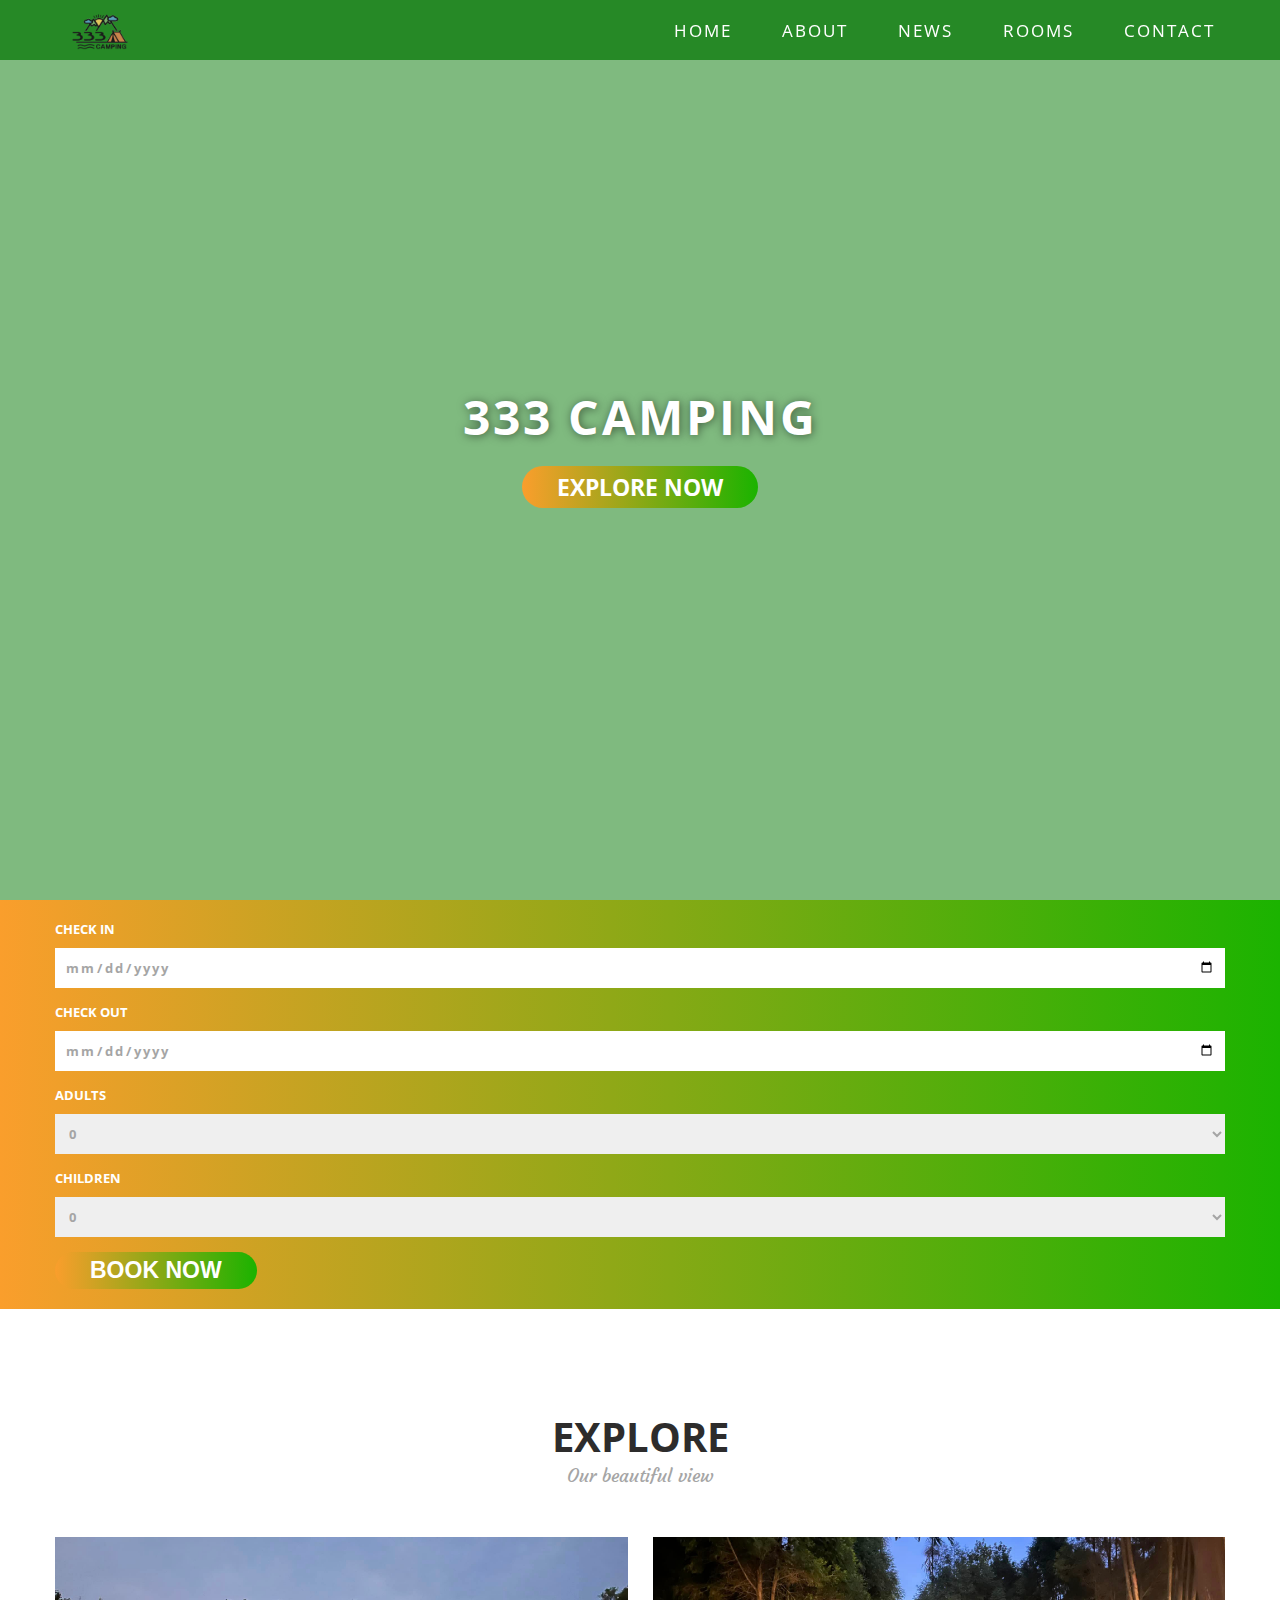
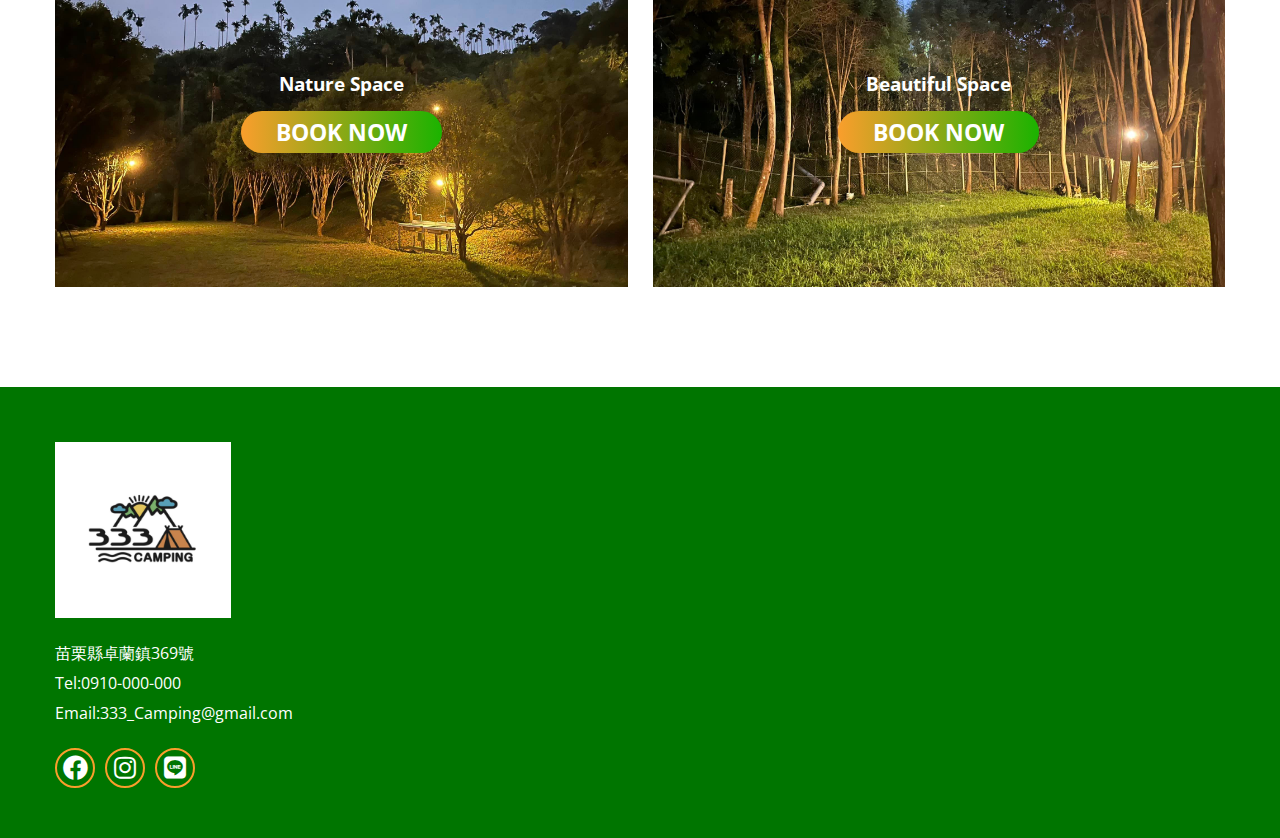
<file: index.html>
<!DOCTYPE html>
<html>
    <head>
        <meta charset="utf-8">
        <title>333_Camp_Website</title>
        <meta name="viewport" content="width=device-width, user-scalable=no,initial-scale=1.0, maximum-scale=1.0,minimum-scale=1.0">
        <link rel="stylesheet" href="https://cdnjs.cloudflare.com/ajax/libs/font-awesome/5.13.0/css/all.min.css">
        <link rel="stylesheet" href="main.css">
        <link rel = "icon" href = "images/Logo_noback.png" type="image/png">
    </head>
    <body>
        <header class = "header">
            <div class = "container">
                <nav class = "nav">
                    <a href="index.html" class = "logo">
                        <img src = "images/Logo_noback.png" alt="">
                    </a>
                    <div class = "hamburger-menu">
                        <i class = "fas fa-bars"></i>
                        <i class = "fas fa-times"></i>
                    </div>
                    <ul class = "nav-list">
                        <li class = "nav-item">
                            <a href = "index.html" class = "nav-link">Home</a>
                        </li>
                        <li class = "nav-item">
                            <a href = "#" class = "nav-link">About</a>
                        </li>
                        <li class = "nav-item">
                            <a href = "#" class = "nav-link">News</a>
                        </li>
                        <li class = "nav-item">
                            <a href = "#" class = "nav-link">Rooms</a>
                        </li>
                        <li class = "nav-item">
                            <a href = "#" class = "nav-link">Contact</a>
                        </li>
                    </ul>
                </nav>
            </div>
        </header>

        <main>
            <div class="hero">
                <div class = "container">
                    <div class = "main-heading">
                        <h1 class = "title">333 Camping</h1>
                        <!-- <h2 class = "subtitle"></h2> -->
                    </div>
                    <a href="#" class="btn btn-gradient">Explore now</a>
                </div>
            </div>

            <section class="booking">
                <div class="container">
                    <form action="" class="book-form">
                        <div class="input-group">
                            <label for="check-in" class="input-label">Check in</label>
                            <input type="date" class="input" id="check-in">
                        </div>
                        <div class="input-group">
                            <label for="check-out" class="input-label">Check out</label>
                            <input type="date" class="input" id="check-out">
                        </div>
                        <div class="input-group">
                            <label for="adults" class="input-label">Adults</label>
                            <select class="options" id="adults">
                                <option value="0">0</option>
                                <option value="0">1</option>
                                <option value="0">2</option>
                                <option value="0">3</option>
                                <option value="0">4</option>
                                <option value="0">5</option>
                            </select>
                        </div>
                        <div class="input-group">
                            <label for="children" class="input-label">Children</label>
                            <select class="options" id="children">
                                <option value="0">0</option>
                                <option value="0">1</option>
                                <option value="0">2</option>
                                <option value="0">3</option>
                                <option value="0">4</option>
                                <option value="0">5</option>
                            </select>
                        </div>
                        <button type="button" class="btn btn-gradient">Book now</button>
                    </form>
                </div>
            </section>
            <section class="Envrionment">
                <div class="container">
                    <h5 class="section-head">
                        <span class="heading">Explore</span>
                        <span class="sub-heading">Our beautiful view</span>
                    </h5>
                    <div class = "night">
                        <div class = "night-item light-view">
                            <img src="images/night_1.jpg" alt = "" class = "night-image" width="450" height="400">
                            <h3 class = "view-introduction">Nature Space</h3>
                            <a href = "#" class = "btn btn-gradient">Book now</a>
                        </div>

                        <div class = "night-item light-view">
                            <img src="images/night_2.jpg" alt = "" class = "night-image" width="450" height="400">
                            <h3 class = "view-introduction">Beautiful Space</h3>                      </h3>
                            <a href = "#" class = "btn btn-gradient">Book now</a>
                        </div>
                    </div>
                    
                </div>
            </section>

        </main>

        <footer class = "footer">
            <div class = "container">
                <div class = "footer-content">
                    <div class = "footer-content-brand">
                        <a href = "index.html" class = "logo">
                            <img class = "footer-logo-image" src = "images/Logo.jpg" alt = "333_Camping" >
                        </a>
                        <div class = "information">
                            <p>苗栗縣卓蘭鎮369號
                                <br>Tel:0910-000-000
                                <br>Email:333_Camping@gmail.com
                            </p>
                        </div>
                    </div>
                    <div class = "social-media">
                        <a href="#" class = "small-link"><i class = "fab fa-facebook"></i></a>
                        <a href="#" class = "small-link"><i class = "fab fa-instagram"></i></a>
                        <a href="#" class = "small-link"><i class = "fab fa-line"></i></a>
                    </div>
                </div>
            </div>
        </footer>
        <script src="main.js"></script>
    </body>
</html>
</file>
<file: main.css>
@import url('https://fonts.googleapis.com/css?family=Courgette|Open+Sans:400,800&display=swap');

*,
*::before,
*::after{
    margin: 0;
    padding: 0;
    box-sizing: border-box;
}

:root {
    --transition: all 0.7s ease;
    --dark-color:#2d2c2c;
    --green-solid:#007500;
    --purple-solid:#350a4f;
    --green-transparent:rgba(0,117,0,.7);
    --purple-transparent:rgba(53,10,79,.7);
    --green-transparent-alt:rgba(0,117,0,.5);
    --purple-transparent-alt:rgba(53,10,79,.5);
    --purple-light:#8f50fb;
    --yellow-solid:#fa9e2c;
    /*** color要調 ***/
    --gradient-color:linear-gradient(to right, var(--yellow-solid),rgb(27, 179, 0));
    --gradient-color-alt:linear-gradient(to right, var(--purple-light),var(--yellow-solid));
}


html{
    font-size: 10px;
}

body{
    font-family: 'Open Sans', sans-serif;
    font-size: 1.6rem;
    color: var(--dark-color);
}

a{
    text-decoration: none;
    color: inherit;
}

ul{
    list-style: none;
}

section{
    padding: 2rem 0;
}

.container{
    width: 100%;
    max-width: 120rem;
    padding: 0 1.5rem;
    margin: 0 auto;
}

/*Header styles*/
.header{
    width: 100%;
    height: 6rem;
    display: flex;
    align-items: center;
    position: fixed;
    top: 0;
    left: 0;
    background-color: var(--green-transparent);
    z-index: 999;
}

/* Header styles - nav */
.nav{
    display: flex;
    align-items: center;
    justify-content: space-between;
}

.logo img{
    max-width: 15%;
    position: relative;
    top:5px;
}

.hamburger-menu{
    font-size: 2.6rem;
    color: #fff;
    cursor: pointer;
    position: relative;
    z-index: 1500;
}

.hamburger-menu .fa-times{
    display: none;
}

.menu-open .hamburger-menu .fa-times{
    display: block;
}

.menu-open .hamburger-menu .fa-bars{
    display: none;
}

.nav-list{
    position: fixed;
    top: 0;
    left: 0;
    width: 100%;
    height: 100vh;
    background-color: var(--green-solid);
    display: flex;
    flex-direction: column;
    align-items: center;
    justify-content: center;
    z-index: 1400;
    opacity: 0;
    transform: scale(0);
    transition: opacity .5s;
}

.menu-open .nav-list{
    opacity: 1;
    transform: scale(1);
}

.nav-item:not(:last-child){
    margin-bottom: .5rem;
}

.nav-link{
    display: block;
    color: #fff;
    font-size: 2rem;
    font-weight: bold;
    text-transform: uppercase;
    letter-spacing: 2px;
    padding: 1rem;
}

/*.hero section stytle*/

.hero {
    width: 100%;
    height: 100vh;
    background: url() center no-repeat;
    background-size: cover;
    display: flex;
    align-items: center;
    text-align: center;
    position: relative;
    z-index: 0;
}

.hero::before{
    content: '';
    position: absolute;
    top: 0;
    left: 0;
    width: inherit;
    height: inherit;
    background-color: var(--green-transparent-alt);
    z-index: -1;
}

.main-heading{
    color: #fff;
    line-height: 1;
    text-shadow: 1px 1px 1rem rgba(0, 0, 0, .5);
    margin-bottom: 2.5rem;
}

.title{
    font-size: 4.8rem;
    text-transform: uppercase;
    letter-spacing: 3px;
}

.subtitle{
    font-size: 3rem;
    text-transform: uppercase;
    letter-spacing: 3px;
}

.btn {
    color: #fff;
    font-size: 2.3rem;
    font-weight: bold;
    text-transform: uppercase;
    padding: .5rem 3.5rem;
    border: none;
    border-radius: 10rem;
    display: inline-flex;
    align-items: center;
}

.btn-gradient{
    background-image: var(--gradient-color);
}

.dots{
    font-size: 2.4rem;
    margin-left: .5rem;
    opacity: .75;
}

/* booking section styles */
.booking {
    background-image: var(--gradient-color);
}

.input-group{
    margin-bottom: 1.5rem;
}

.input-label{
    display: block;
    font-size: 1.3rem;
    text-transform: uppercase;
    color: #fff;
    font-weight: bold;
    margin-bottom: 1rem;
}

.input,
.options{
    outline: none;
    border: none;
    width: 100%;
    min-height: 4rem;
    padding: 1rem;
    font-weight: bold;
    color: #a5a5a5;
    letter-spacing: 2px;
    font-family: "Open Sans", sans-serif;
    /*resize: none;*/
}

.form-btn{
    margin-top: 2.5rem;
    cursor: pointer;
}

.btn-green{
    background-color: var(--green-solid);
}


/* Envrionment section styles */
.section-head{
    text-align: center;
    margin-bottom: 5rem;
}

.heading{
    display: block;
    font-size: 4rem;
    text-transform: uppercase;
}

.sub-heading{
    font-size: 1.8rem;
    font-family: 'Courgette', cursive;
    font-weight: 300;
    color: #a5a5a5;
}

.night {
    display: grid;
    grid-template-columns: repeat(auto-fit, minmax(30rem,1fr));
    grid-gap: 2.5rem;
}

.night-item {
    display: flex;
    flex-direction: column;
    align-items: center;
    justify-content: center; 
}

.view-introduction{
    margin-bottom: 15px;
}

.light-view {
    height: 35rem;
    color: #fff;
    padding: 1rem;
    position: relative;
    z-index: 0;
}

.light-view::before {
    content: "";
    position: absolute;
    top: 0;
    left: 0;
    width: 100%;
    height: 100%;
    /* background-color: var(--purple-transparent-alt);*/
    z-index: -1;
}

.night-image{
    width: 100%;
    height: 100%;
    object-fit: cover;
    position: absolute;
    top: 0;
    left: 0;
    z-index: -2;
}

/* footer section styles */
.footer {
    padding: 5rem 0;
    background-color: var(--green-solid);
    color:#fff;
}

.footer-content-brand{
    margin-bottom:2rem;
}

.footer .paragraph{
    color: inherit;
}


.information{
    margin-top: 20px;
    line-height: 30px;
    
}

.social-media{

    display: flex;
}

.small-link{
    width: 4rem;
    height: 4rem;
    font-size: 2.5rem;
    border: 2px solid var(--yellow-solid);
    border-radius: 50%;
    display: flex;
    margin-right: 1rem;
    transition: background-color .5s;
}

.small-link:hover{
    background-color: var(--yellow-solid);
    color: var(--dark-color);
}

.small-link i{
    margin: auto;
}

@media screen and (min-width: 1000px){
    section:not(.booking){
        padding: 10rem 0;
    }

    .hamburger-menu{
        display: none;
    }

    .nav-list{
        position: initial;
        width: initial;
        height: initial;
        background-color: transparent;
        flex-direction: initial;
        opacity: 1;
        transform: scale(1);
    }
    .nav-item:not(:last-child){
        margin-right: 3rem;
        margin-bottom: 0;
    }
    .nav-link{
        font-size: 1.7rem;
        font-weight: normal;
        transition: color .5s;
    }
    .nav-link:hover{
        color: var(--yellow-solid);
    }

}

.book-form input[type = "submit"]{
    margin: 18px 0 0 0;
    background: var(--dark);
    color: #fff;
    border: 1px solid #fff;
}
</file>
